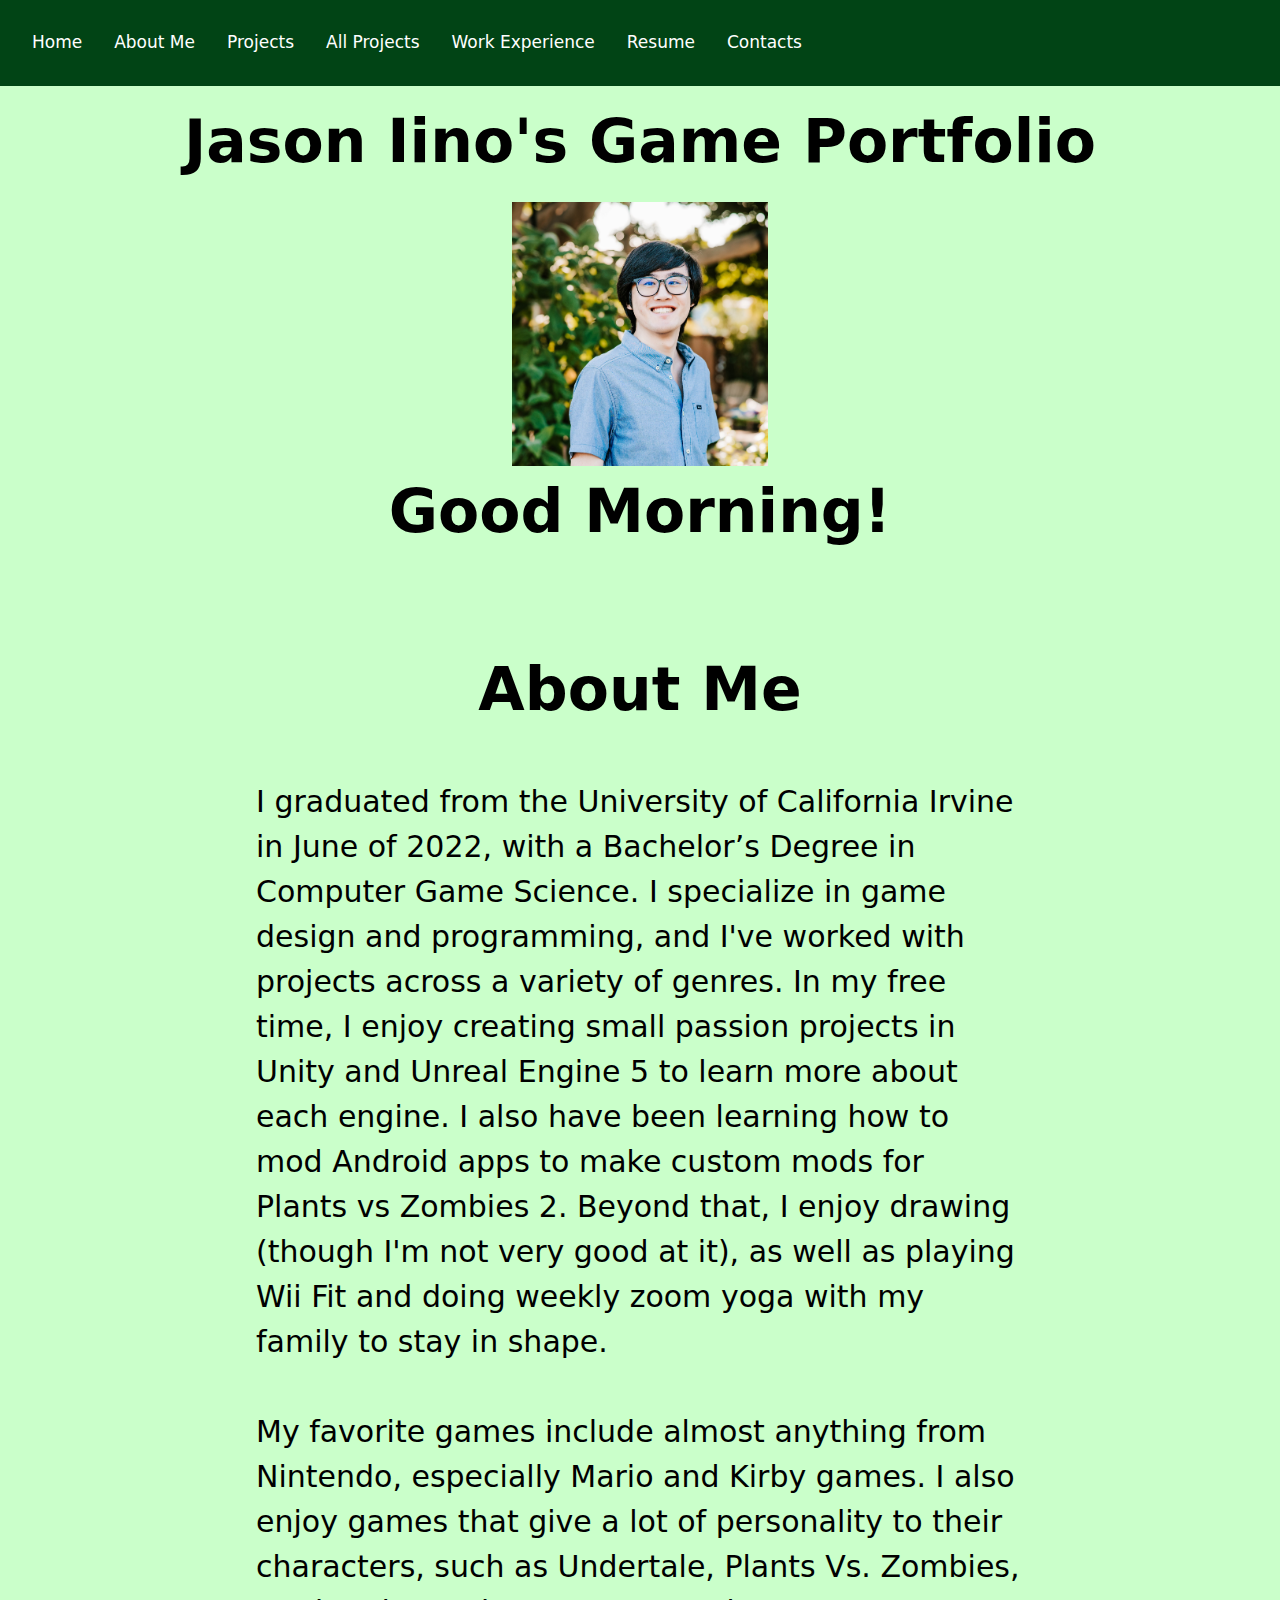
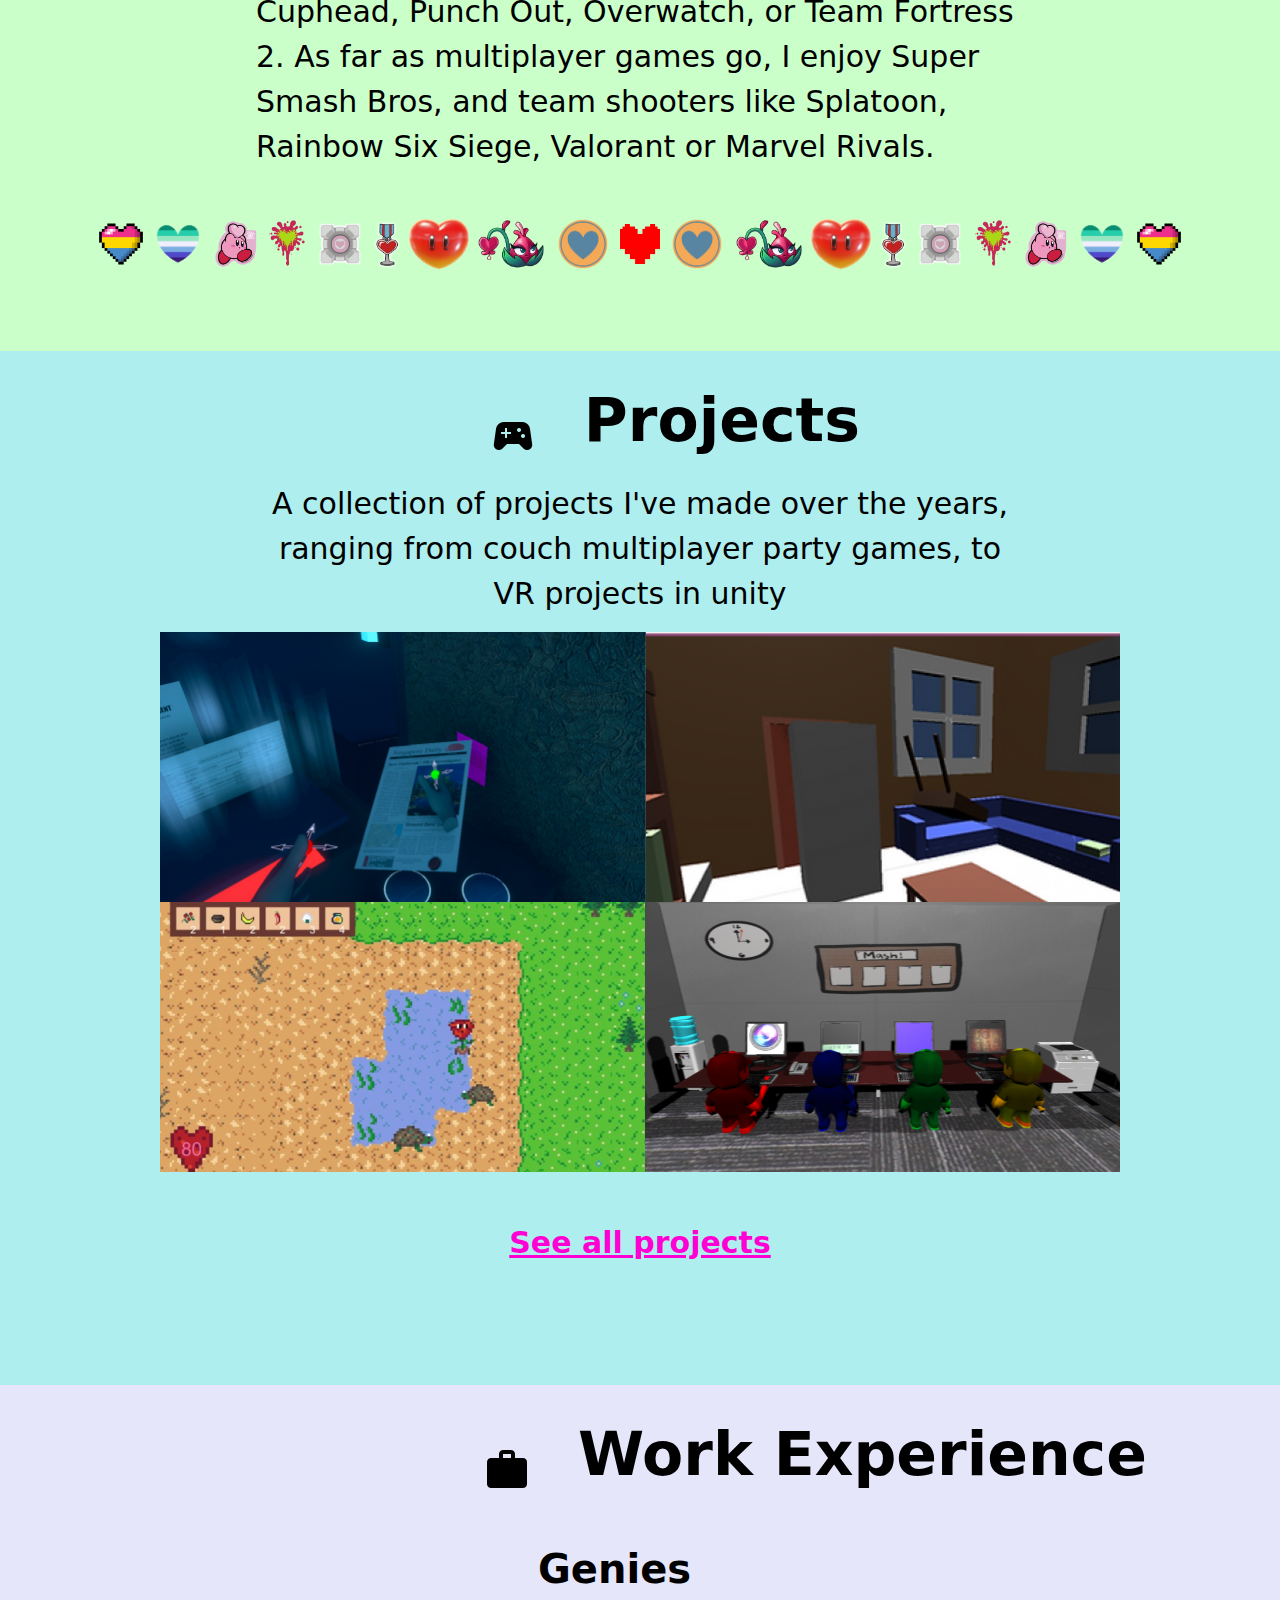
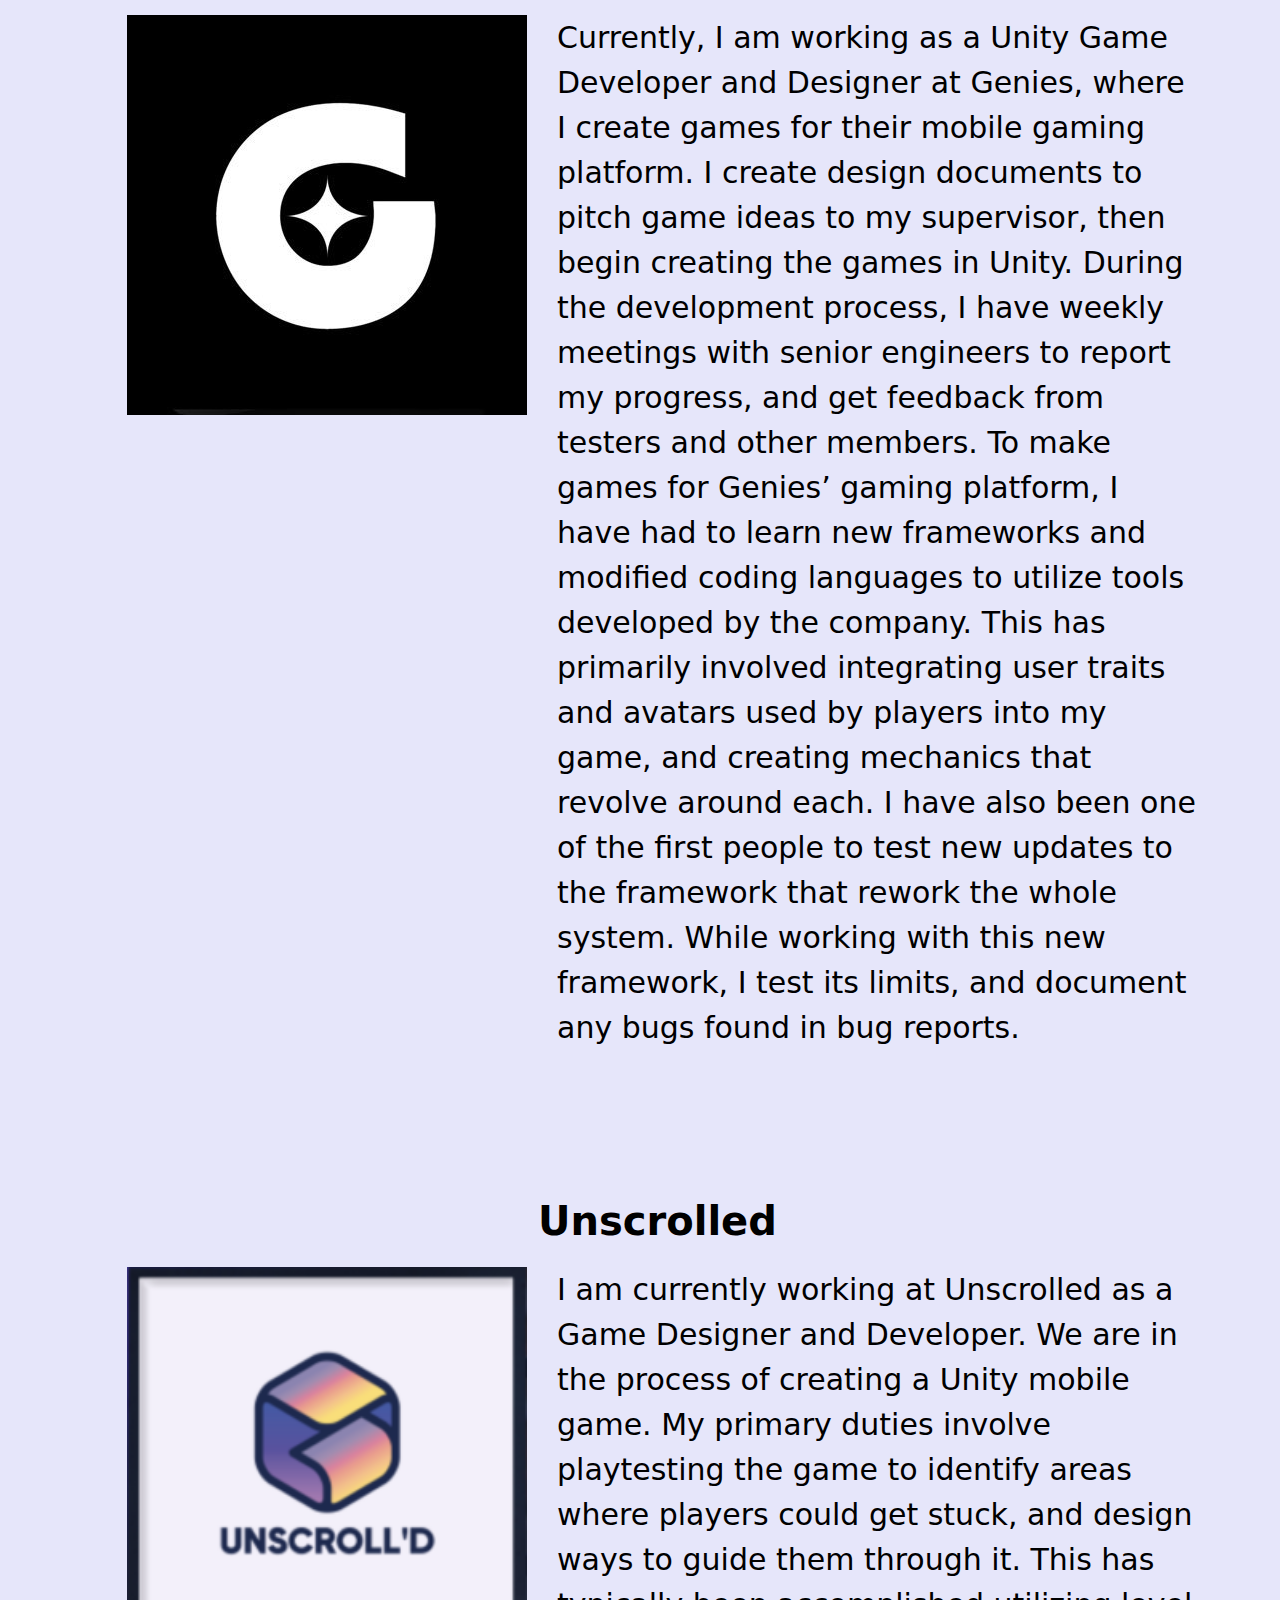
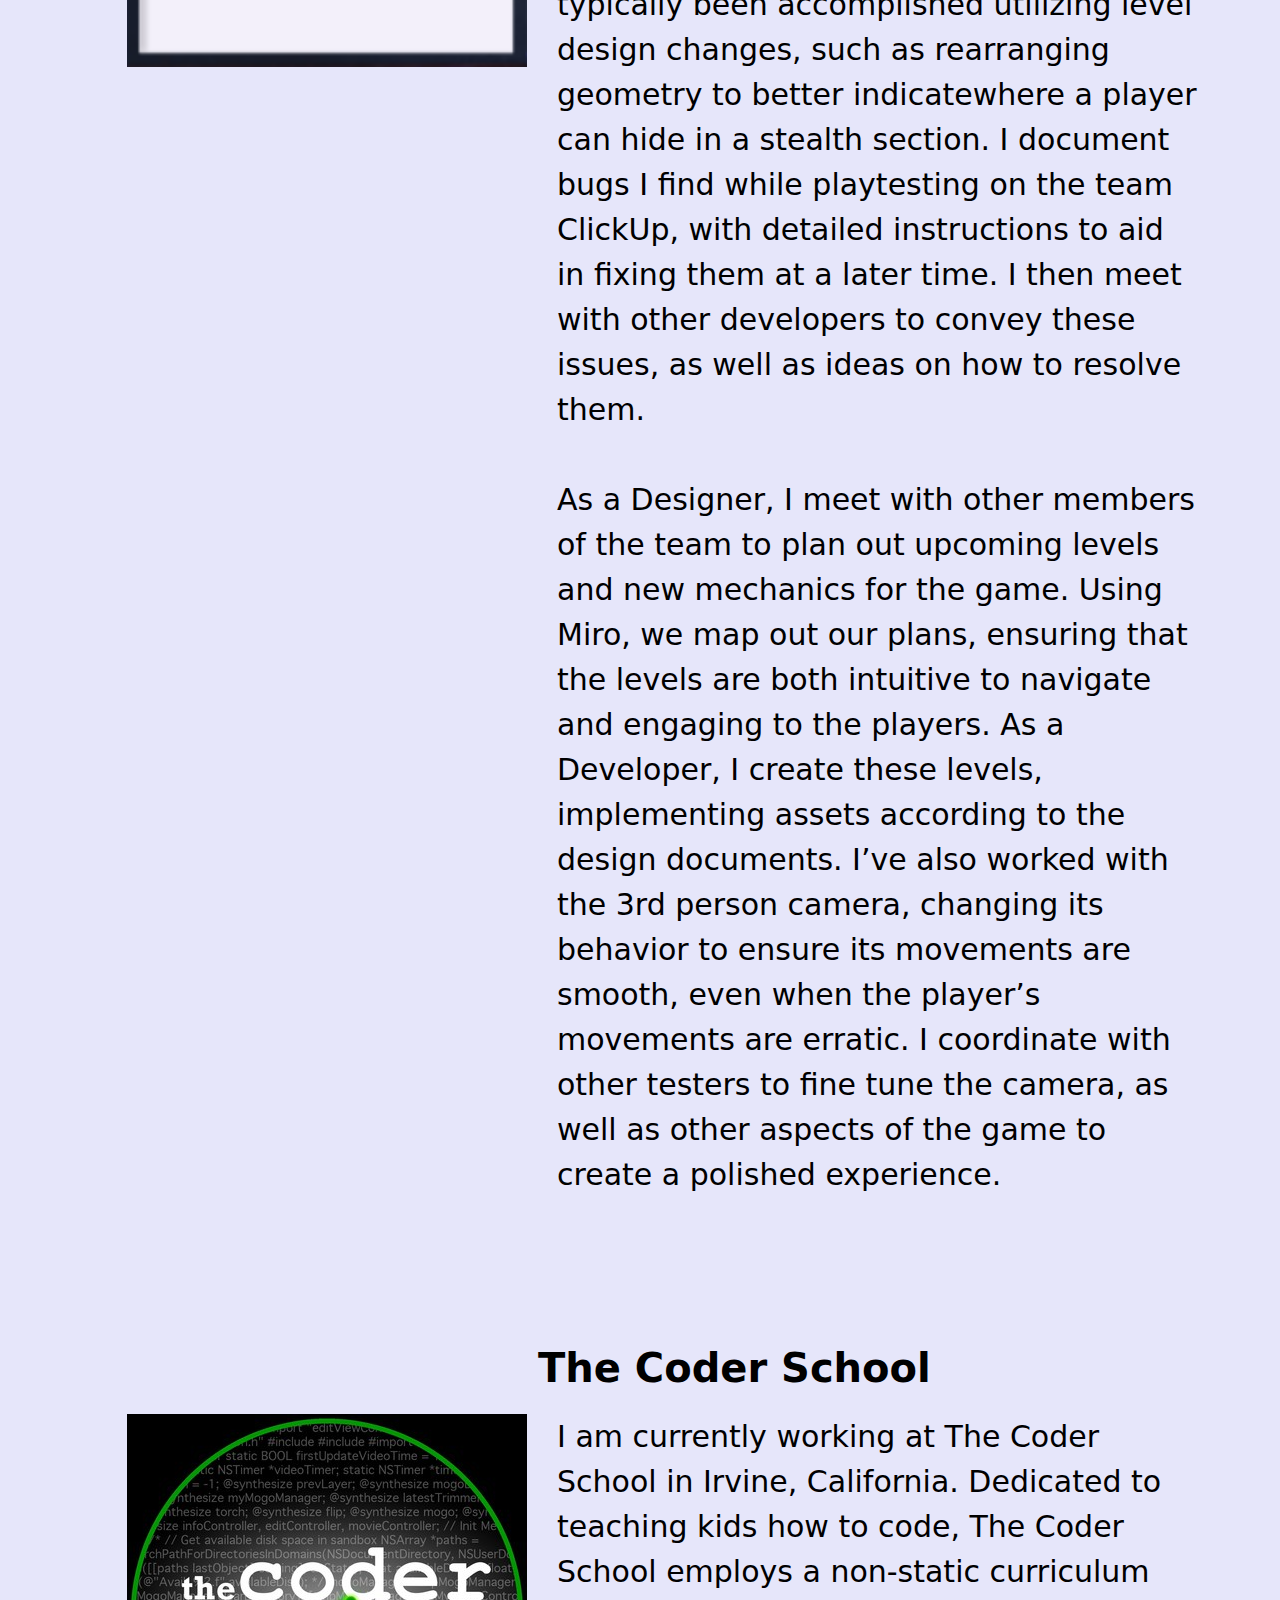
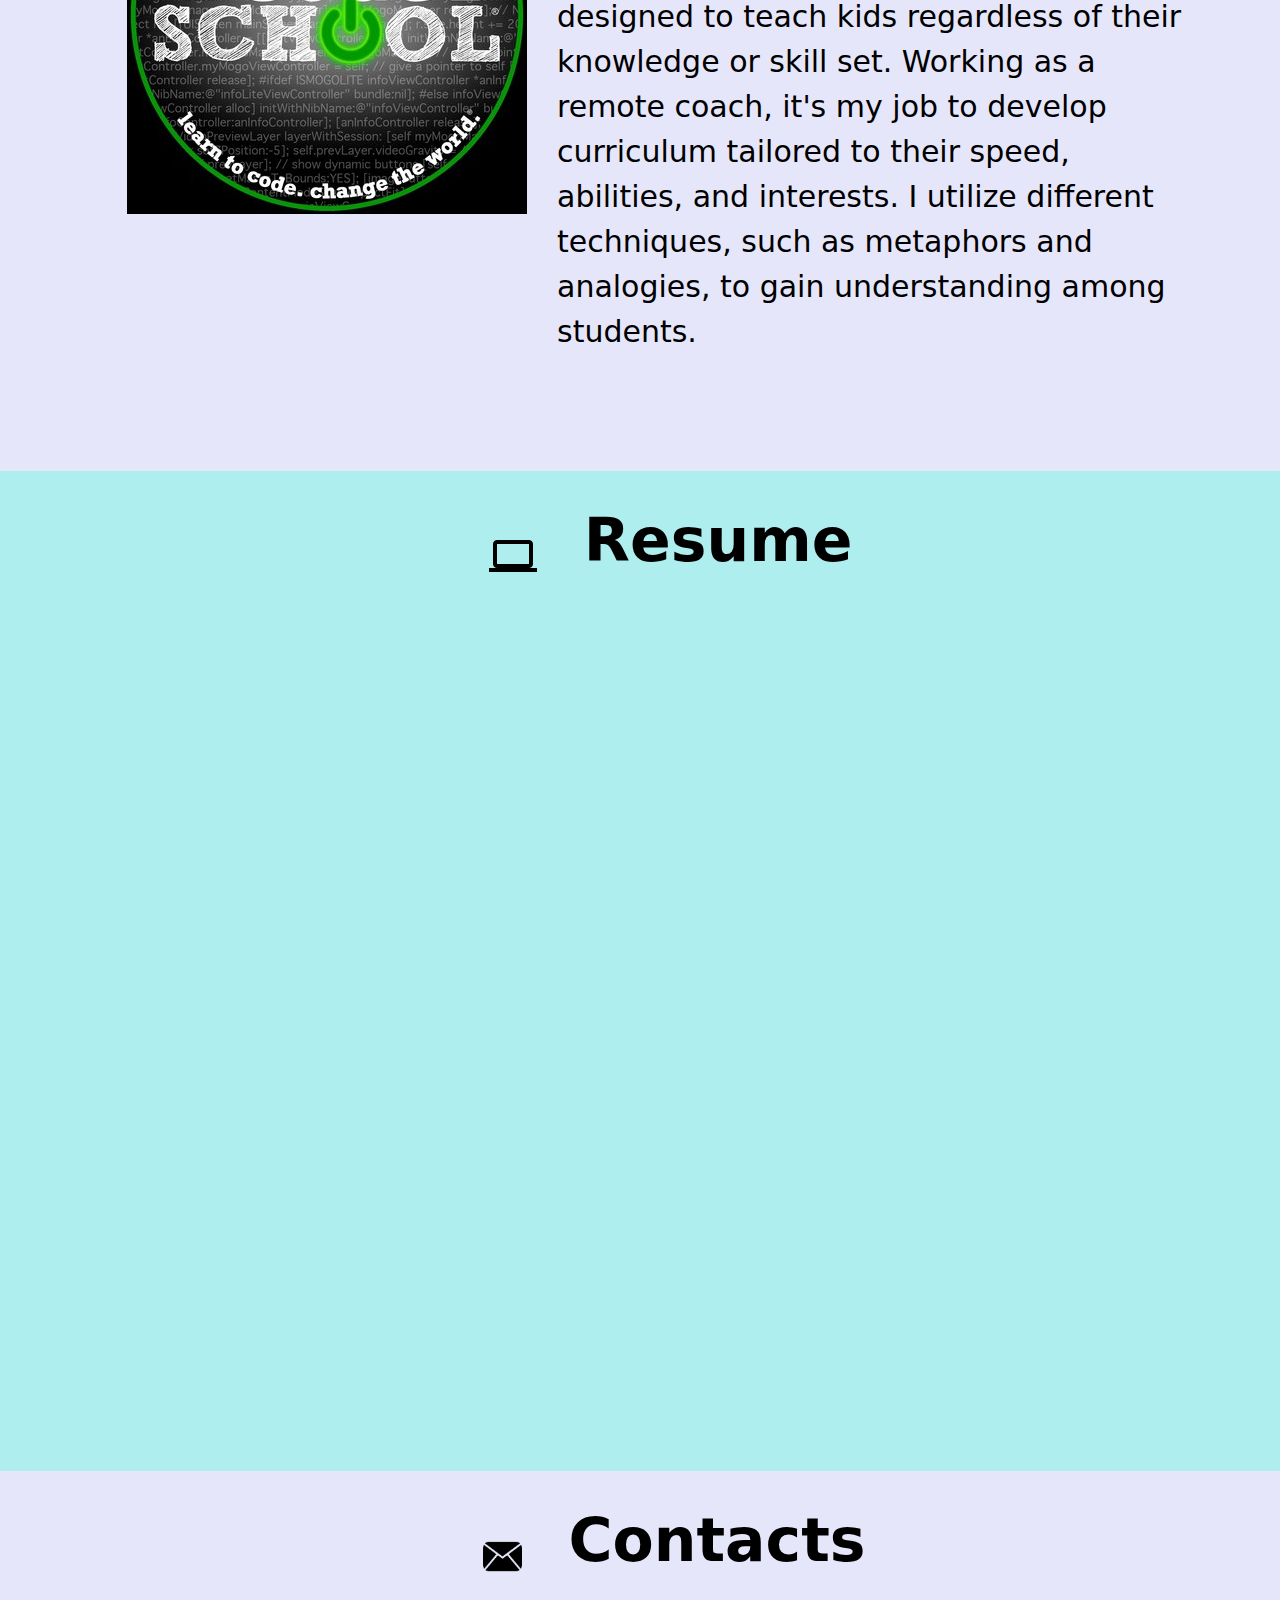
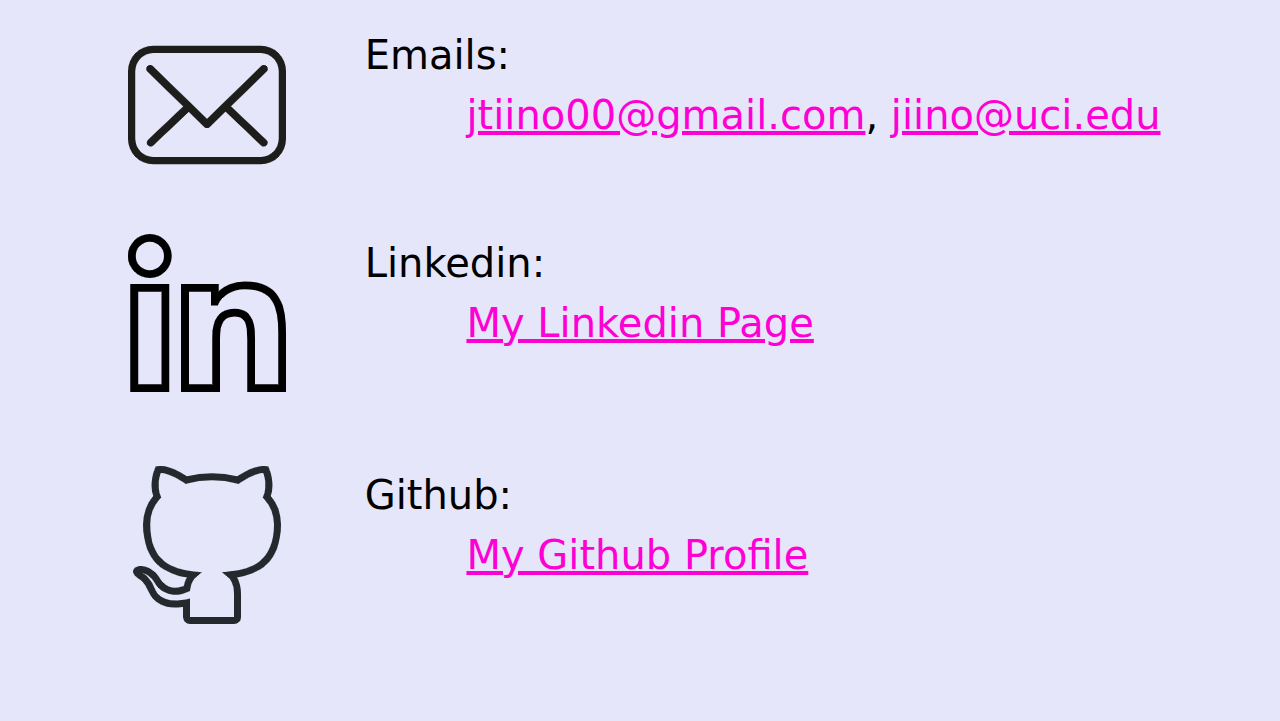
<file: index.html>
<!doctype html>
<html lang="en">

<!--
WRITTEN BY: Jason Iino
EMAIL: jiino@uci.edu
-->



<head>
  <meta charset="utf-8">
  <meta name="author" content="Your name here">
  <meta name="description" content="description of your page">
   <!-- you would link to an external stylesheet here! -->
   <link rel = "stylesheet" href = "MintyColors.css">
   <!-- you would also link to Bootstrap here! -->
   <link href="https://cdn.jsdelivr.net/npm/bootstrap@5.0.2/dist/css/bootstrap.min.css" rel="stylesheet">

  <title>Jason Iino - Game Portfolio</title>
</head>

<!--Name and bio-->
<body class = "mintBack">
  <!-- Navigation Bar -->
  <ul id="navbar" style="text-align:center" class = "black content sticky">
    <li><a class="active" href="#home">Home</a></li>
    <li><a href="#about">About Me</a></li>
    <li><a href="#projects">Projects</a></li>
    <li><a href="Projects.html">All Projects</a></li>
    <li><a href="#experience">Work Experience</a></li>
    <li><a href="#resume">Resume</a></li>
    <li><a href="#contacts">Contacts</a></li>
  </ul>

  <!-- Empty Div and breaks so that when the scroll bar scrolls to the section, it doesn't cover the title -->
  <div id="home"></div>
  <br>
  <br>
  <br>
  <br>

  

  <!--Name-->
  <div class = "headerFont center black">
    <p style="text-align:center;">
      <strong>
        Jason Iino's Game Portfolio
      </strong>
    </p>
  </div>

  <!--My Picture-->
  <img src = "Images/Jason2.jpg" alt = "Jason Iino"  class="center" id = "profilePic">

  <div class = "headerFont center black">
    <p style="text-align:center;">
      <strong>
        Good Morning!
      </strong>
    </p>
  </div>

  <div id="about"></div>
  <br>
  <br>
  <br>

  <!--Bio-->
  <!--Header-->
  <div class = "black bodyFont">
    <div style="text-align:center;" class = "headerFont"><strong>
      About Me
    </strong></div>
    <!--Body-->
    <div class = "bodyFont bioCenter">
      <p>
        <br>
        I graduated from the University of California Irvine in June of 2022, with a Bachelor’s Degree in Computer Game Science.  I specialize
        in game design and programming, and I've worked with projects across a variety of genres.  In my free time, I enjoy creating small passion
        projects in Unity and Unreal Engine 5 to learn more about each engine.  I also have been learning how to mod Android apps to make custom mods
        for Plants vs Zombies 2.  Beyond that, I enjoy drawing (though I'm not very good at it), as well as playing Wii Fit and doing weekly zoom
        yoga with my family to stay in shape.
        <br>
        <br>
        My favorite games include almost anything from Nintendo, especially Mario and Kirby games.  I also enjoy games that give a lot of personality
        to their characters, such as Undertale, Plants Vs. Zombies, Cuphead, Punch Out, Overwatch, or Team Fortress 2. As far as multiplayer games go,
        I enjoy Super Smash Bros, and team shooters like Splatoon, Rainbow Six Siege, Valorant or Marvel Rivals.
        
    </p>


    </div>
  </div>

  <br>

  <div id="banner" style="text-align:center;">
    <div class="inline-block">
        <img src ="Images/heartPan.png" width="50" height="50">
    </div>

    <div class="inline-block">
      <img src ="Images/heartGay.png" width="50" height="70">
    </div>

    <div class="inline-block">
      <img src ="Images/heartKirby.png" width="50" height="50">
    </div>

    <div class="inline-block">
      <img src ="Images/heartSplat.png" width="40" height="50">
    </div>

    <div class="inline-block">
      <img src ="Images/heartCube.png" width="50" height="50">
    </div>

    <div class="inline-block">
      <img src ="Images/heartCup.png" width="30" height="50">
    </div>

    <div class="inline-block">
      <img src ="Images/heartMario.png" width="60" height="50">
    </div>

    <div class="inline-block">
      <img src ="Images/heartPlant.png" width="70" height="50">
    </div>
  
    <div class="inline-block">
      <img src ="Images/heartTf2.png" width="60" height="60">
    </div>
  
    <div class="inline-block">
      <img src ="Images/heartUnder.png" width="40" height="40">
    </div>

    <div class="inline-block">
      <img src ="Images/heartTf2.png" width="60" height="60">
    </div>

    <div class="inline-block">
      <img src ="Images/heartPlant.png" width="70" height="50">
    </div>

    <div class="inline-block">
      <img src ="Images/heartMario.png" width="60" height="50">
    </div>

    <div class="inline-block">
      <img src ="Images/heartCup.png" width="30" height="50">
    </div>

    <div class="inline-block">
      <img src ="Images/heartCube.png" width="50" height="50">
    </div>

    <div class="inline-block">
      <img src ="Images/heartSplat.png" width="40" height="50">
    </div>

    <div class="inline-block">
      <img src ="Images/heartKirby.png" width="50" height="50">
    </div>

    <div class="inline-block">
      <img src ="Images/heartGay.png" width="50" height="70">
    </div>

    <div class="inline-block">
      <img src ="Images/heartPan.png" width="50" height="50">
    </div>
  </div>


  <!-- Empty Div and breaks so that when the scroll bar scrolls to the section, it doesn't cover the title -->
  <div id="projects"></div>
  <br>
  <br>
  <br>

  <!--Projects-->
  <div  class = "paleBlueBack black">
    <br>
    <!--Title and Icon-->
    <p class = "headerCenter">
      <span><img src = "Images/Projects.png" alt = "Video game controller icon" class = "iconPosition"></span>
      <strong class = "headerFont">
        &nbsp;&nbsp;Projects
      </strong>
    </p>

    <!--Description-->
    <p  style="text-align:center;" class = "bodyFont bioCenter">
      A collection of projects I've made over the years, ranging from couch multiplayer party games, to VR projects in unity
    </p>

    <!--Callage-->
    <span><img src = "Images/GameCallage.png" alt = "A callage of various game" class = "center"></span>

    <br>
    <br>

    <!--Link-->
    <div class = "bodyFont" style="text-align:center;"><strong>
        <a href="Projects.html" class="class1"><u>See all projects</u></a>
    </strong></div>
    <br>
    <br>

  <!-- Empty Div and breaks so that when the scroll bar scrolls to the section, it doesn't cover the title -->
  <div id="experience"></div>
  <br>
  <br>
  <br>
  </div>
  <!--Phanton closing div, removed to make color sections touch-->

  

  <!--Work Experience-->
  <div class = "lavenderBack black">
    <br>
    <!--Title and Icon-->
    <div class = "row">
      <p class = "headerCenter">
        <span><img src = "Images/Work.png" alt = "Briefcase icon" class = "iconPosition"></span>
        <strong class = "headerFont">
          &nbsp;&nbsp;Work Experience
        </strong>
      </p>
    </div>
      

    <!--Jobs Showcase-->
    <div class = "container">
      <!--Genies-->
      <br>
      <!--Title-->
      <div class = "row">
        <p class = "headerCenter">
          <strong class = "headerFont2">
            Genies
          </strong>
        </p>
      </div>
      
      <div class = "row">
        <!--Image-->
        <div class = "col-md-5">
          <img src = "Images/Genies.jpg" alt = "Genies Logo" class = "showcaseImage" width="400" height="400">
        </div>
        

        <div class = "col-md-7">
          <!--Description-->
          <div class = "bodyFont">
            Currently, I am working as a Unity Game Developer and Designer at Genies, where I create games for their mobile gaming
            platform.  I create design documents to pitch game ideas to my supervisor, then begin creating the games in Unity.  During
            the development process, I have weekly meetings with senior engineers to report my progress, and get feedback from testers
            and other members.  To make games for Genies’ gaming platform, I have had to learn new frameworks and modified coding languages
            to utilize tools developed by the company.  This has primarily involved integrating user traits and avatars used by players
            into my game, and creating mechanics that revolve around each.  I have also been one of the first people to test new updates
            to the framework that rework the whole system.  While working with this new framework, I test its limits, and document any
            bugs found in bug reports.
 

            <br>
            <br>
          </div>
        </div>
        
        
      </div>
      <br>
      <br>
      <br>



      <!--Unscrolled-->
      <br>
      <!--Title-->
      <div class = "row">
        <p class = "headerCenter">
          <strong class = "headerFont2">
            Unscrolled
          </strong>
        </p>
      </div>
      
      <div class = "row">
        <!--Image-->
        <div class = "col-md-5">
          <img src = "Images/Unscrolled.png" alt = "Unscrolled Logo" class = "showcaseImage" width="400" height="400">
        </div>
        

        <div class = "col-md-7">
          <!--Description-->
          <div class = "bodyFont">
            I am currently working at Unscrolled as a Game Designer and Developer.  We are in the process of creating a Unity mobile game.
            My primary duties involve playtesting the game to identify areas where players could get stuck, and design ways to guide them
            through it.  This has typically been accomplished utilizing level design changes, such as rearranging geometry to better
            indicatewhere a player can hide in a stealth section.  I document bugs I find while playtesting on the team ClickUp, with
            detailed instructions to aid in fixing them at a later time.  I then meet with other developers to convey these issues,
            as well as ideas on how to resolve them.
            <br>
            <br>
            As a Designer, I meet with other members of the team to plan out upcoming levels and new mechanics for the game.  Using Miro,
            we map out our plans, ensuring that the levels are both intuitive to navigate and engaging to the players.  As a Developer, I
            create these levels, implementing assets according to the design documents.  I’ve also worked with the 3rd person camera,
            changing its behavior to ensure its movements are smooth, even when the player’s movements are erratic.  I coordinate with
            other testers to fine tune the camera, as well as other aspects of the game to create a polished experience. 

            <br>
            <br>
          </div>
        </div>
        
        
      </div>
      <br>
      <br>
      <br>
      


      <!--The Coder school-->
      <br>
      <!--Title-->
      <div class = "row">
        <p class = "headerCenter">
          <strong class = "headerFont2">
            The Coder School
          </strong>
        </p>
      </div>
      
      <div class = "row">
        <!--Image-->
        <div class = "col-md-5">
          <img src = "Images/TCS.jpg" alt = "The Coder School Logo" class = "showcaseImage">
        </div>
        

        <div class = "col-md-7">
          <!--Description-->
          <div class = "bodyFont">
            I am currently working at The Coder School in Irvine, California.  Dedicated to teaching kids how to code, The Coder School employs
            a non-static curriculum designed to teach kids regardless of their knowledge or skill set.  Working as a remote coach, it's my job to develop
            curriculum tailored to their speed, abilities, and interests.  I utilize different techniques, such as metaphors and analogies, to gain understanding
            among students.
            <br>
            <br>
          </div>
        </div>
        
        
      </div>


    </div>

  <!-- Empty Div and breaks so that when the scroll bar scrolls to the section, it doesn't cover the title -->
  <div id="resume"></div>
  <br>
  <br>
  <br>  
  </div>

  

  <!--Resume-->
  <div class = "paleBlueBack black">
    <br>
    <!--Title and Icon-->
    <p class = "headerCenter">
      <span><img src = "Images/Skills.png" alt = "Computer icon" class = "iconPosition"></span>
      <strong class = "headerFont">
        &nbsp;&nbsp;Resume
      </strong>
    </p>

    <br>
    <br>

    <!--Description-->
    <div class = "bodyFont center">
      <iframe src="Images/Resume.pdf" width="1000" height="750" class ="center"></iframe>
    </div>
  <!--Phanton closing div, removed to make color sections touch-->
  <div id="contacts"></div>
  <br>
  <br>
  <br>
  </div>


  <!--Contacts-->
  <div class = "lavenderBack black">
    <br>
    <!--Title and Icon-->
    <div class = "row">
      <p class = "headerCenter">
        <span><img src = "Images/Contacts.png" alt = "Envelope icon" class = "iconPosition" style="width:3%;height:50%"></span>
        <strong class = "headerFont">
          &nbsp;&nbsp;Contacts
        </strong>
      </p>
    </div>
      
    <!-- Mail -->
    <div class = "container">
      <br>
      <div class = "row">
        <!--Image-->
        <div class = "col-md-5">
          <img src = "Images/CMail.png" alt = "Envelope Icon" class = "showcaseImage">
        </div>
        

        <div class = "col-md-7">
          <!--Description-->
          <div class = "bodyFont" style="font-size: 40px; margin-left: -30%;">
            Emails:
            <br>
            &nbsp;&nbsp;&nbsp;&nbsp;&nbsp;&nbsp;&nbsp;&nbsp;<a href="jtiino00@gmail.com" class="class1"><u>jtiino00@gmail.com</u></a>, <a href="jiino@uci.edu" class="class1"><u>jiino@uci.edu</u></a>
          </div>
        </div>
      </div>

    </div>
    <br>

    <!-- Linkedin -->
    <div class = "container">
      <br>
      <div class = "row">
        <!--Image-->
        <div class = "col-md-5">
          <img src = "Images/CLinkedin.png" alt = "Linkedin Logo" class = "showcaseImage">
        </div>
        

        <div class = "col-md-7">
          <!--Description-->
          <div class = "bodyFont" style="font-size: 40px; margin-left: -30%;">
            Linkedin:
            <br>
            &nbsp;&nbsp;&nbsp;&nbsp;&nbsp;&nbsp;&nbsp;&nbsp;<a href="https://www.linkedin.com/in/jason-iino-7b14751b1/" class="class1"><u>My Linkedin Page</u></a>
          </div>
        </div>
      </div>

    </div>
    <br>
    <br>

    <!-- Github -->
    <div class = "container">
      <br>
      <div class = "row">
        <!--Image-->
        <div class = "col-md-5">
          <img src = "Images/CGithub.png" alt = "Github Logo" class = "showcaseImage">
        </div>
        

        <div class = "col-md-7">
          <!--Description-->
          <div class = "bodyFont" style="font-size: 40px; margin-left: -30%;">
            Github:
            <br>
            &nbsp;&nbsp;&nbsp;&nbsp;&nbsp;&nbsp;&nbsp;&nbsp;<a href="https://github.com/Pixsea" class="class1"><u>My Github Profile</u></a>
          </div>
        </div>
      </div>

    </div>
  
  <br>
  <br>
  <br>
  <br>  
  </div>



  <script>
  window.onscroll = function() {myFunction()};
  
  var navbar = document.getElementById("navbar");
  var sticky = navbar.offsetTop;
  
  function myFunction() {
    if (window.pageYOffset >= sticky) {
      navbar.classList.add("sticky")
    } else {
      navbar.classList.remove("sticky");
    }
  }
  </script>
</body>

</html>
</file>
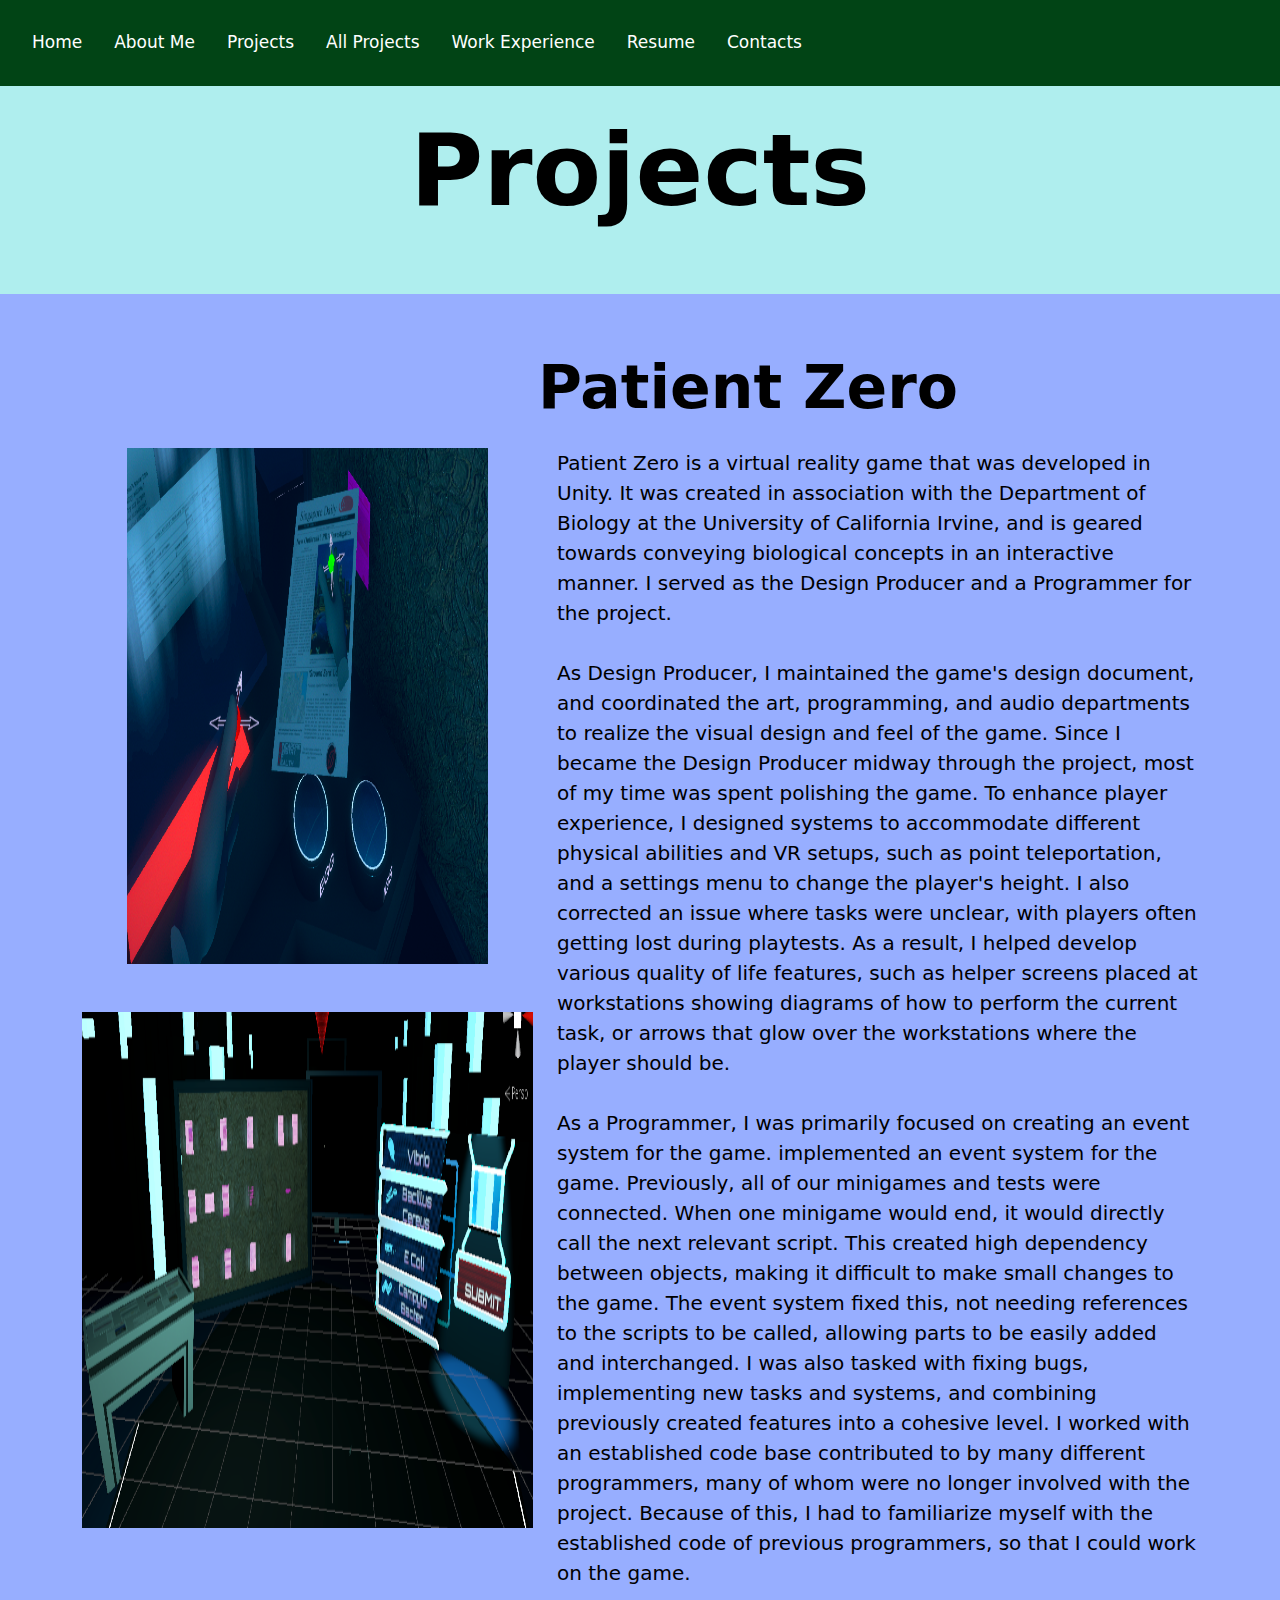
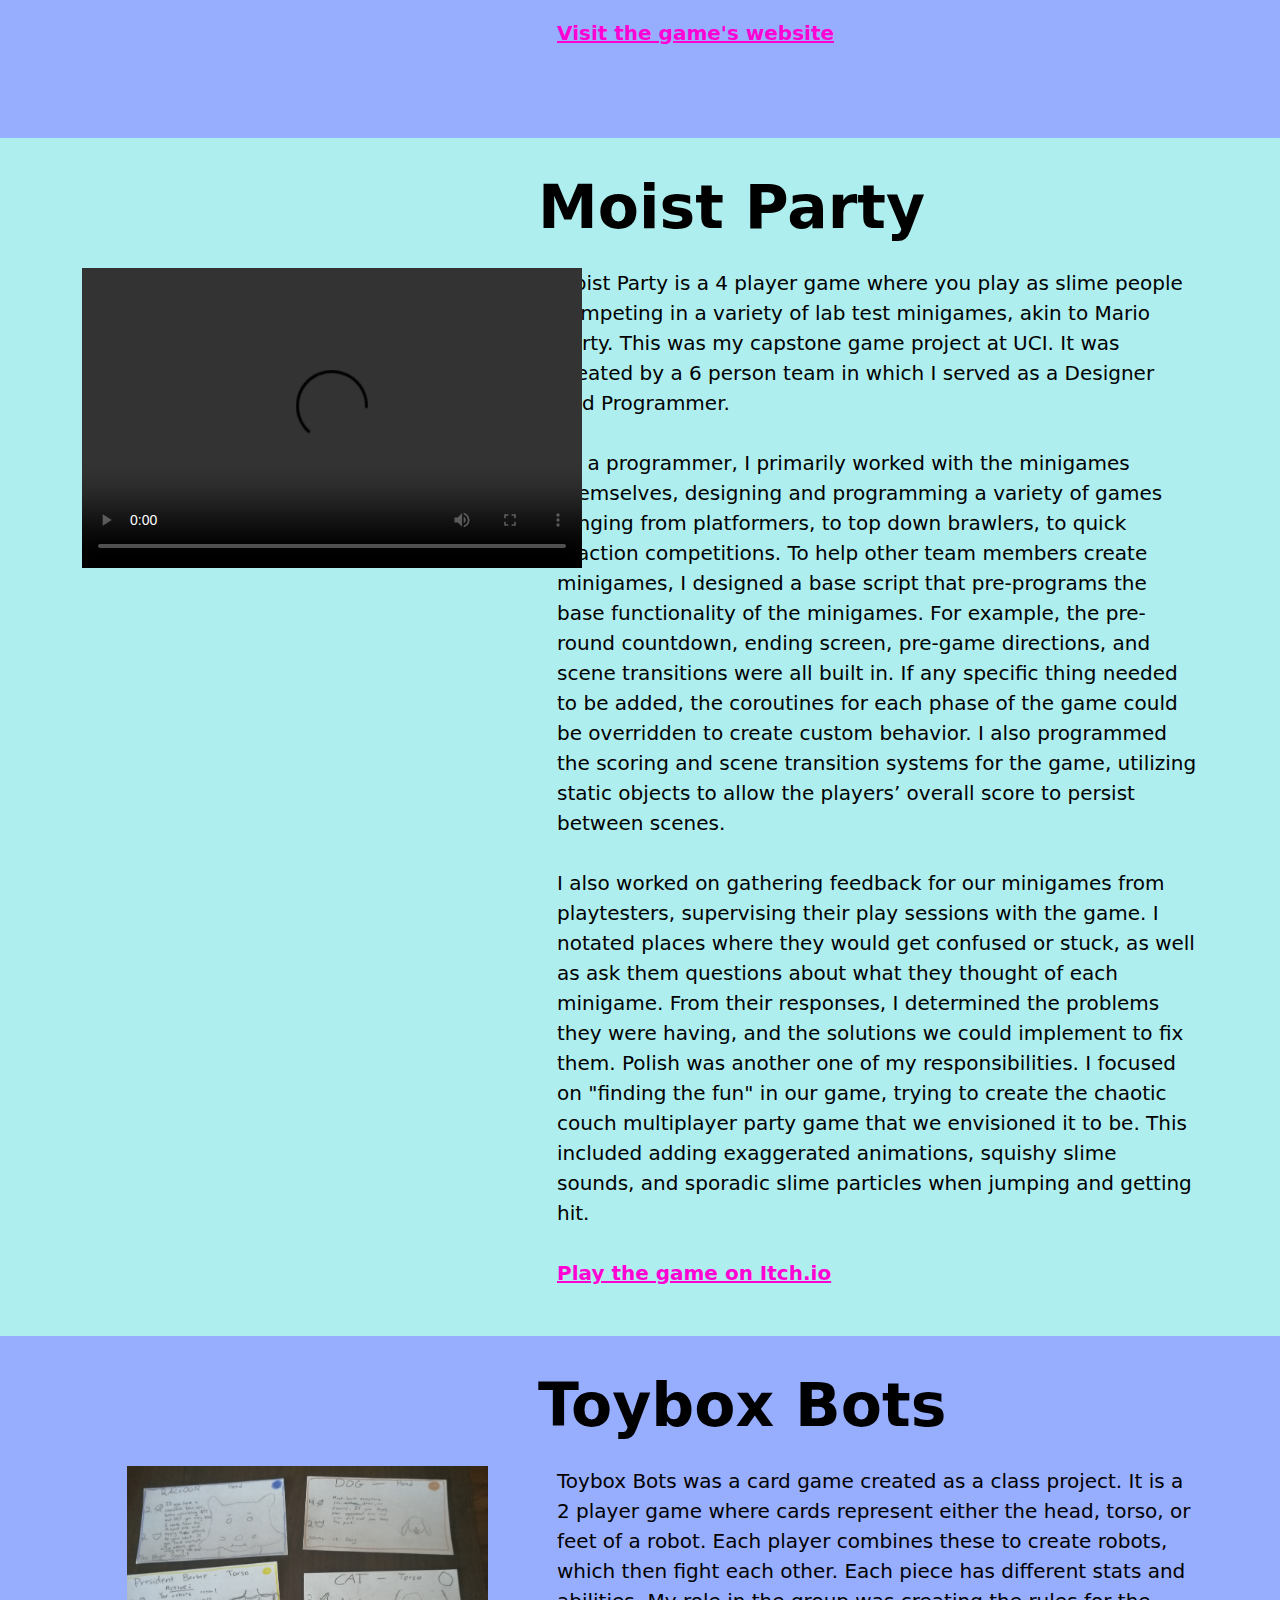
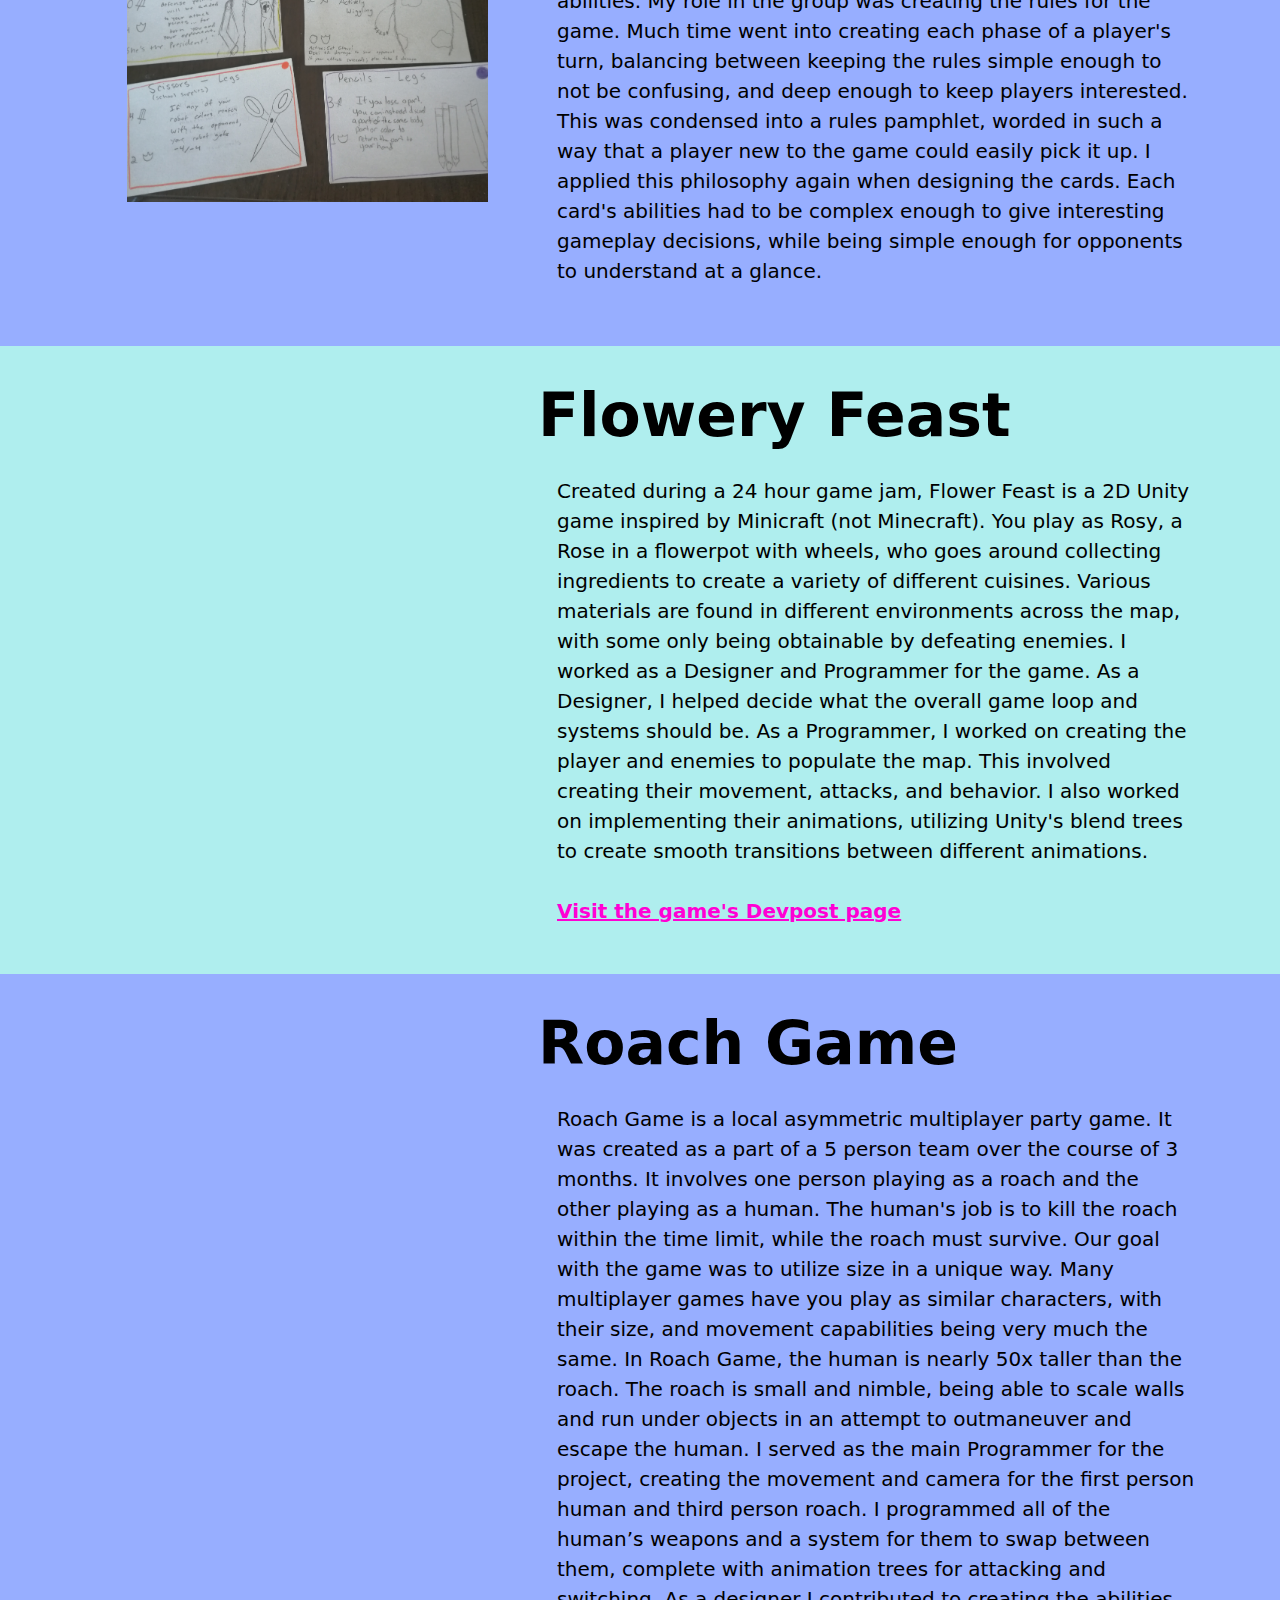
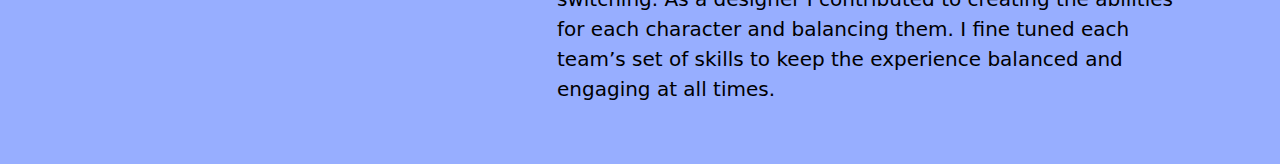
<file: Projects.html>
<!doctype html>
<html lang="en">

<!--
WRITTEN BY: Jason Iino
EMAIL: jiino@uci.edu
-->



<head>
  <meta charset="utf-8">
  <meta name="author" content="Your name here">
  <meta name="description" content="description of your page">
   <!-- you would link to an external stylesheet here! -->
   <link rel = "stylesheet" href = "MintyColors.css">
   <!-- you would also link to Bootstrap here! -->
   <link href="https://cdn.jsdelivr.net/npm/bootstrap@5.0.2/dist/css/bootstrap.min.css" rel="stylesheet">
  <title>Jason Iino - CS Portfolio - Projects</title>
</head>

<!--Name and bio-->
<body class = "paleBlueBack black">
  
  <!--Picture-->
  <!-- <p style="text-align:center;">
    <img src = "Images/Projects.png" alt = "Jason Iino" class = "bigIcon">
  </p>

  <br>
  <br>
  <br> -->

  <!--Header-->
  
  <!-- Navigation Bar -->
  <ul id="navbar" style="text-align:center" class = "black content sticky">
    <li><a class="active" href="pixsea.github.io/Index.html#home">Home</a></li>
    <li><a href="pixsea.github.io/Index.html#about">About Me</a></li>
    <li><a href="pixsea.github.io/Index.html#projects">Projects</a></li>
    <li><a href="Projects.html">All Projects</a></li>
    <li><a href="pixsea.github.io/Index.html#experience">Work Experience</a></li>
    <li><a href="pixsea.github.io/Index.html#resume">Resume</a></li>
    <li><a href="pixsea.github.io/Index.html#contacts">Contacts</a></li>
  </ul>

  
  <!-- Empty Div and breaks so that when the scroll bar scrolls to the section, it doesn't cover the title -->
  <div id="projects"></div>
  <br>
  <br>
  <br>
  <br>

  <div style="text-align:center;" class = "titleFont"><strong>
    Projects
  </strong></div>

  <br>
  <br>

  <!--Project SHowcase-->
  <div>
    <!--Patient Zero-->
    <div class = "mediumBlueBack black">
      <div class = "container">
        <br>
        <!--Title-->
        <div class = "row">
          <br>
          <p class = "headerCenter">
            <strong class = "headerFont">
              Patient Zero
            </strong>
          </p>
        </div>
  
        <div class = "row">
          <!--Image-->
          <div class = "col-md-5">
            <img src = "Images/PZ.PNG" style="width:80%;height:40%" alt = "A virtual reality game" class = "showcaseImage">
            <br>
            <br>
            <br>
            <img src = "Images/PZRoom.png" style="width:100%;height:40%;margin-left: 0%;" alt = "A virtual reality game" class = "showcaseImage">
          </div>
          
  
          <!--Description-->
          <div class = "col-md-7 bodyFontSmall">
              Patient Zero is a virtual reality game that was developed in Unity. It was created in association with the Department of Biology at the
              University of California Irvine, and is geared towards conveying biological concepts in an interactive manner.  I served as the Design Producer
              and a Programmer for the project.
              <br>
              <br>
              As Design Producer, I maintained the game's design document, and coordinated the art, programming, and audio departments to realize the
              visual design and feel of the game.  Since I became the Design Producer midway through the project, most of my time was spent polishing
              the game.  To enhance player experience, I designed systems to accommodate different physical abilities and VR setups, such as point teleportation,
              and a settings menu to change the player's height.  I also corrected an issue where tasks were unclear, with players often getting lost
              during playtests.  As a result, I helped develop various quality of life features, such as helper screens placed at workstations showing
              diagrams of how to perform the current task, or arrows that glow over the workstations where the player should be.
              <br>
              <br>
              As a Programmer, I was primarily focused on creating an event system for the game.  implemented an event system for the game.  Previously,
              all of our minigames and tests were connected.  When one minigame would end, it would directly call the next relevant script.  This created
              high dependency between objects, making it difficult to make small changes to the game.  The event system fixed this, not needing references
              to the scripts to be called, allowing parts to be easily added and interchanged.  I was also tasked with fixing bugs, implementing new tasks
              and systems, and combining previously created features into a cohesive level.  I worked with an established code base contributed to by many
              different programmers, many of whom were no longer involved with the project.  Because of this, I had to familiarize myself with the established
              code of previous programmers, so that I could work on the game.

            

              <br>
              <br>
              
              <div class = "linkColor"><strong>
                <a href="https://hughesmedia.bio.uci.edu/patient-zero/" class="class1"><u>Visit the game's website</u></a>
              </strong></div>
  
              <br>
              <br>
              <br>
          </div>
          
        </div>
      </div>
      </div>


  <!--Moist Party-->
  <div class = "black ">
    <div class = "container">
      <br>
      <!--Title-->
      <div class = "row">
        <p class = "headerCenter">
          <strong class = "headerFont">
            Moist Party
          </strong>
        </p>
      </div>
      

      <div class = "row">
        <!--Video-->
        <div class = col-lg-5>
          <video controls width="500" height="300">
            <source src="https://github.com/hunter-trigo/hunter-trigo.github.io/raw/master/Videos/Moist%20Party.mp4" type="video/mp4">
        
            Sorry, your browser doesn't support embedded videos.
        </video>
        </div>
        

        <!--Description-->
        <div class = "bodyFontSmall col-lg-7">
          Moist Party is a 4 player game where you play as slime people competing in a variety of lab test minigames, akin to Mario party.  This was
          my capstone game project at UCI.  It was created by a 6 person team in which I served as a Designer and Programmer.  
          <br>
          <br>
          As a programmer, I primarily worked with the minigames themselves, designing and programming a variety of games ranging from platformers,
          to top down brawlers, to quick reaction competitions.  To help other team members create minigames, I designed a base script that pre-programs
          the base functionality of the minigames.  For example, the pre-round countdown, ending screen, pre-game directions, and scene transitions were
          all built in.  If any specific thing needed to be added, the coroutines for each phase of the game could be overridden to create custom behavior.
          I also programmed the scoring and scene transition systems for the game, utilizing static objects to allow the players’ overall score to persist
          between scenes.
          <br>
          <br>
          I also worked on gathering feedback for our minigames from playtesters, supervising their play sessions with the game. I notated places where they
          would get confused or stuck, as well as ask them questions about what they thought of each minigame.  From their responses, I determined the problems
          they were having, and the solutions we could implement to fix them.  Polish was another one of my responsibilities.  I focused on "finding the fun"
          in our game, trying to create the chaotic couch multiplayer party game that we envisioned it to be.  This included adding exaggerated animations,
          squishy slime sounds, and sporadic slime particles when jumping and getting hit.



          <br>
          <br>
          <div class = "linkColor"><strong>
            <a href="https://jtiino.itch.io/moist-party" class="class1"><u>Play the game on Itch.io</u></a>
          </strong></div>
        </div>
      </div>
  
      <br>
      <br>
    </div>
    </div>

    
    <!--ToyboxBots-->
    <div class = "mediumBlueBack">
    <div class = "container">
      
      <!--Title-->
      <div class = "row">
        <br>
        <p class = "headerCenter">
          <strong class = "headerFont">
            Toybox Bots
          </strong>
        </p>
      </div>
      
      <div class = "row">
          <!--Image-->
          <div class = "col-md-5">
            <img src = "Images/Toybox.jpg" style="width:80%; height:70%" alt = "A blocky roach jumping across a room" class = "showcaseImage">
          </div>
  
          <!--Description-->
          <div class = "bodyFontSmall col-md-7">
            Toybox Bots was a card game created as a class project.  It is a 2 player game where cards represent either the head, torso, or feet
            of a robot.  Each player combines these to create robots, which then fight each other.  Each piece has different stats and abilities.
            My role in the group was creating the rules for the game.  Much time went into creating each phase of a player's turn, balancing between
            keeping the rules simple enough to not be confusing, and deep enough to keep players interested.  This was condensed into a rules pamphlet,
            worded in such a way that a player new to the game could easily pick it up.  I applied this philosophy again when designing the cards.
            Each card's abilities had to be complex enough to give interesting gameplay decisions, while being simple enough for opponents to
            understand at a glance.

  
            <br>
            <br>
            <br>
          </div>
      </div>
      
      
      
      </div>
    </div>


    <!--Flower Feast-->
    <div class = "black ">
    <div class = "container">
      <br>
      <!--Title-->
      <div class = "row">
        <p class = "headerCenter">
          <strong class = "headerFont">
            Flowery Feast
          </strong>
        </p>
      </div>
      

      <div class = "row">
        <!--Video-->
        <div class = col-lg-5>
          <!-- <video controls width="500" height="300"> -->
            <!-- <source src="Images/Flowery Feast Demo.mp4" type="video/mp4"> -->
            <iframe width="500" height="300"
            src="https://www.youtube.com/embed/UPM7kb8diQk" title="YouTube video player" frameborder="0" allow="accelerometer; autoplay; clipboard-write; encrypted-media; gyroscope; picture-in-picture" allowfullscreen>
            Sorry, your browser doesn't support embedded videos.
            </iframe>
        
            <!-- Sorry, your browser doesn't support embedded videos. -->
          <!-- </video> -->
        </div>
        

        <!--Description-->
        <div class = "bodyFontSmall col-lg-7">
          Created during a 24 hour game jam, Flower Feast is a 2D Unity game inspired by Minicraft (not Minecraft).  You play as Rosy, a Rose in a
          flowerpot with wheels, who goes around collecting ingredients to create a variety of different cuisines.  Various materials are found in
          different environments across the map, with some only being obtainable by defeating enemies.  I worked as a Designer and Programmer for
          the game.  As a Designer, I helped decide what the overall game loop and systems should be. As a Programmer, I worked on creating the player
          and enemies to populate the map.  This involved creating their movement, attacks, and behavior.  I also worked on implementing their
          animations, utilizing Unity's blend trees to create smooth transitions between different animations.
          <br>
          <br>
          <div class = "linkColor"><strong>
            <a href="https://devpost.com/software/flowery-feast?ref_content=my-projects-tab&ref_feature=my_projects" class="class1"><u>Visit the game's Devpost page</u></a>
          </strong></div>
        </div>
      </div>
  
      <br>
      <br>
    </div>
    </div>

    
    <!--Roach Game-->
    <div class = "mediumBlueBack">
    <div class = "container">
      
      <!--Title-->
      <div class = "row">
        <br>
        <p class = "headerCenter">
          <strong class = "headerFont">
            Roach Game
          </strong>
        </p>
      </div>
      
      <div class = "row">
          <!--Image-->
          <div class = col-lg-5>
            <!-- <video controls width="500" height="300"> -->
              <!-- <source src="Images/Flowery Feast Demo.mp4" type="video/mp4"> -->
              <iframe width="500" height="300"
                src="https://www.youtube.com/embed/fWsOAXDhGCU?start=20" title="YouTube video player" frameborder="0" allow="accelerometer; autoplay; clipboard-write; encrypted-media; gyroscope; picture-in-picture" allowfullscreen>
              </iframe>
          
              <!-- Sorry, your browser doesn't support embedded videos. -->
            <!-- </video> -->
          </div>
  
          <!--Description-->
          <div class = "bodyFontSmall col-md-7">
            Roach Game is a local asymmetric multiplayer party game.  It was created as a part of a 5 person team over the course of 3 months.
            It involves one person playing as a roach and the other playing as a human.  The human's job is to kill the roach within the time limit,
            while the roach must survive.  Our goal with the game was to utilize size in a unique way.  Many multiplayer games have you play as similar
            characters, with their size, and movement capabilities being very much the same.  In Roach Game, the human is nearly 50x taller than
            the roach.  The roach is small and nimble, being able to scale walls and run under objects in an attempt to outmaneuver and escape the human.
            
            I served as the main Programmer for the project, creating the movement and camera for the first person human and third person roach.
            I programmed all of the human’s weapons and a system for them to swap between them, complete with animation trees for attacking and switching.
            As a designer I contributed to creating the abilities for each character and balancing them.  I fine tuned each team’s set of skills to
            keep the experience balanced and engaging at all times.
            <br>
            <br>
            <br>
          </div>
      </div>
      
      
      
    </div>
  </div>

    
  </div>

</body>

</html>
</file>
<file: MintyColors.css>
/* Prevents horizontal scrolling */
html, body {
  max-width: 100%;
  overflow-x: hidden;
}


/* Colors */

/* Greens */
.mint { color: palegreen}
.mintBack{ background-color: rgb(202, 255, 202)}
.seafoam { color: rgb(190, 255, 190)}
.springGreen { color: springgreen}
.mediumSea { color: mediumseagreen}
.aquamarine { color: aquamarine}
.forest { color: forestgreen}


/* Blues */
.paleBlue { color: paleturquoise}
.paleBlueBack { background-color: paleturquoise}
.mediumBlue { color: mediumblue}
.mediumBlueBack { background-color: rgb(151, 174, 255)}


/* Purples */
.plum { color: plum}
.lavender { color: lavender}
.lavenderBack { background-color: lavender}
.purple { color: rebeccapurple}


/* Misc. Colors */
.paleYellow { color: papayawhip}
.white { color: white}
.black { color: black}


/* Link Colors */
a.class1:link {
    color: rgb(255, 0, 212);
    background-color: transparent;
    text-decoration: none;
  }
a.class1:visited {
    color: rgb(121, 0, 74);
    background-color: transparent;
    text-decoration: none;
  }
a.class1:hover {
    color: rgb(145, 98, 255);
    background-color: transparent;
    text-decoration: underline;
  }
a.class1:active {
    color: rgb(68, 0, 131);
    background-color: transparent;
    text-decoration: underline;
  }

  
/* Font Sizes */
.titleFont {font-size: 100px}
.headerFont {font-size: 60px}
.headerFont2 {font-size: 40px}
.bodyFont {font-size: 30px}
.bodyFontSmall {font-size: 20px}


/* Margins */
.headerCenter {
    margin-left: 40%;
  }

.headerCenter2 {
    margin-left: 46%;
  }

.bodyCenter {
    margin-left: 46%;
    margin-right: 20%;
  }

.bioCenter {
    margin-left: 20%;
    margin-right: 20%;
  }

.showcaseImage {
    margin-left: 10%;
    /* width: 80%;
    height: 80% */
}
.showcaseVideo {
    margin-left: 10%;
}

.center {
    display: block;
    margin-left: auto;
    margin-right: auto;
}


/* Icon sizes and positioning */
.bigIcon {
    width: 20%;
    height: 20%
}

.iconPosition{
    margin-left: -3%;
}

.projectImage {
    width: 30%;
    height: 30%
}

#tcs {
    width: 40%;
    height: 40%;
    margin-left: 5%;
}

#ff {
    width: 30%;
    height: 30%
}

#profilePic {
  width: 20%;
  height: 20%
}


/*  Inline icon bar */
.inline-block {
  display: inline-block;
  margin-left:1px;
  margin-right:1px;
}

/* Navigation bar */
ul {
  list-style-type: none;
  margin: 0;
  /* padding: 0; */
  overflow: hidden;
  background-color: rgb(1, 68, 21);

  text-align: center;
  padding: 14px 16px;
  text-decoration: none;
  font-size: 17px;
  z-index: 3;
}

li {
  float: left;
}

li a {
  display: block;
  color: white;
  text-align: center;
  padding: 14px 16px;
  text-decoration: none;
}

li a:hover {
  background-color: rgb(0, 131, 63);
}


/* Sticky Scroll bar */
/* Page content */
.content {
  padding: 16px;
}

/* The sticky class is added to the navbar with JS when it reaches its scroll position */
.sticky {
  position: fixed;
  top: 0;
  width: 100%;
}

/* Add some top padding to the page content to prevent sudden quick movement (as the navigation bar gets a new position at the top of the page (position:fixed and top:0) */
.sticky + .content {
  padding-top: 60px;
}
</file>
